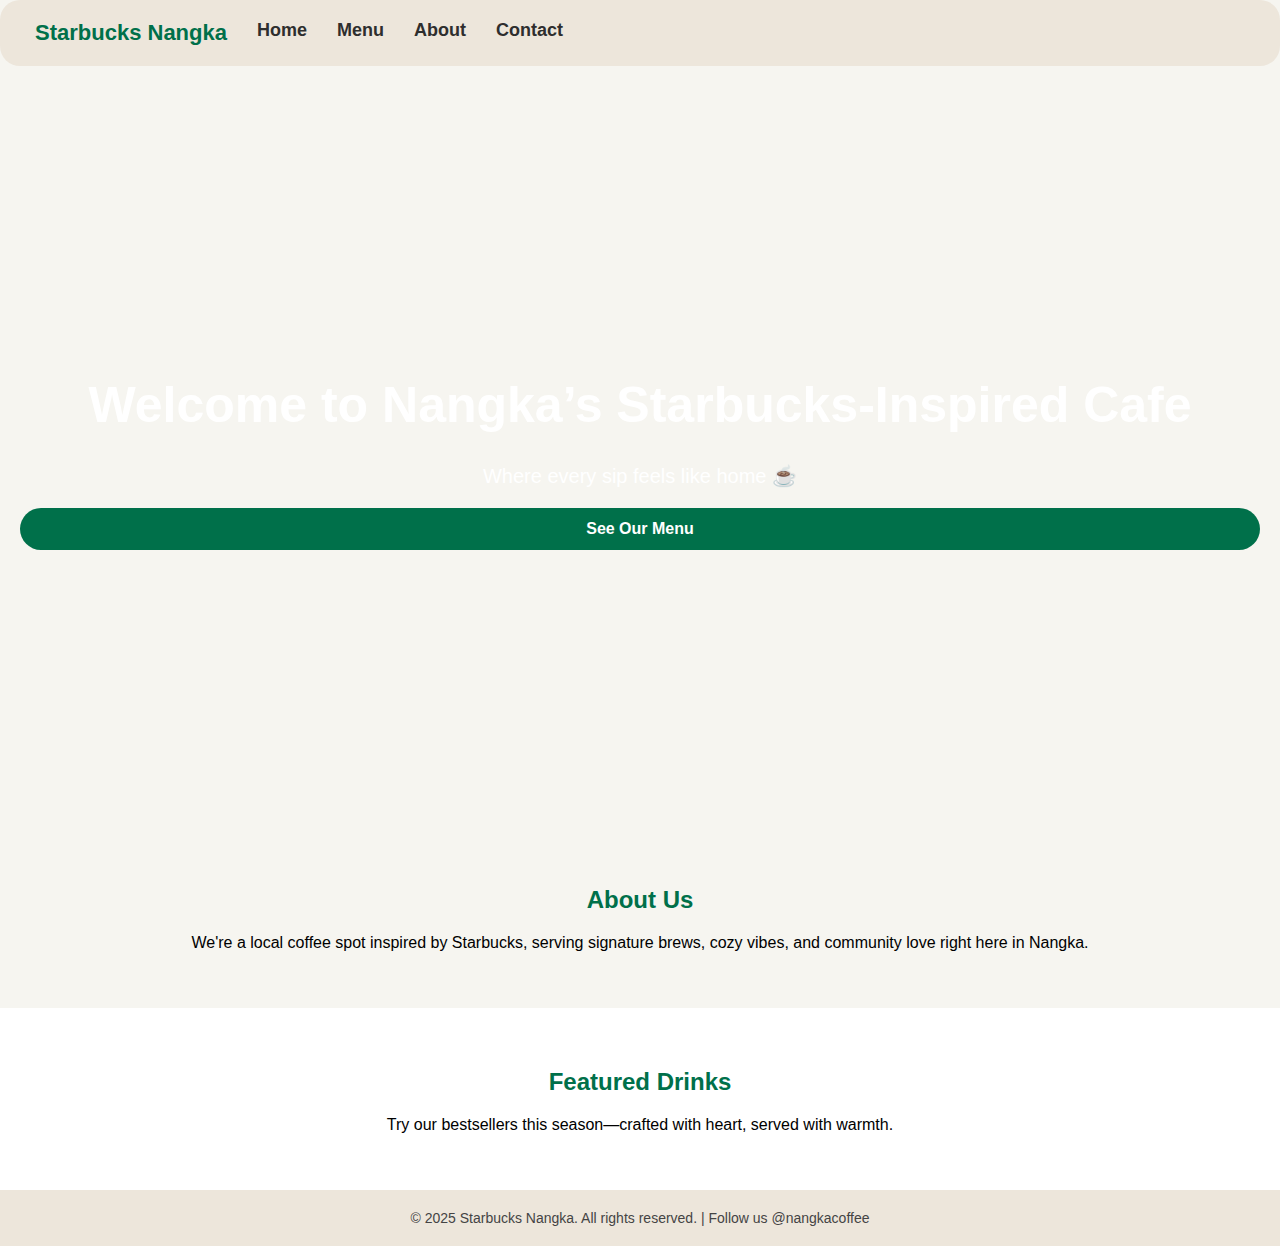
<file: !DOCTYPE.html>
<!DOCTYPE html>
<html lang="en">
<head>
    <meta charset="UTF-8">
    <title>Starbucks Nangka</title>
    <style>
        body {
            margin: 0;
            font-family: 'Segoe UI', Tahoma, Geneva, Verdana, sans-serif;
            background-color: #f6f5f0;
        }

        /* Navbar */
        ul {
            list-style-type: none;
            margin: 0;
            padding: 10px 20px;
            overflow: hidden;
            background-color: #ede6db;
            border-radius: 20px;
        }

        li {
            float: left;
            padding: 10px 15px;
        }

        li a {
            text-decoration: none;
            color: #2e2e2e;
            font-weight: bold;
            font-size: 18px;
        }

        li a:hover {
            color: #00704a;
        }

        .logo {
            font-size: 22px;
            color: #00704a;
            font-weight: bold;
        }

        /* Hero Section */
        .hero {
            background-image: url('https://images.unsplash.com/photo-1509042239860-f550ce710b93');
            background-size: cover;
            background-position: center;
            height: 80vh;
            color: white;
            display: flex;
            flex-direction: column;
            justify-content: center;
            text-align: center;
            padding: 20px;
        }

        .hero h1 {
            font-size: 50px;
            margin-bottom: 10px;
        }

        .hero p {
            font-size: 20px;
            margin-bottom: 20px;
        }

        .hero a {
            background-color: #00704a;
            color: white;
            padding: 12px 24px;
            text-decoration: none;
            border-radius: 25px;
            font-weight: bold;
        }

        .section {
            padding: 40px;
            text-align: center;
        }

        .section h2 {
            color: #00704a;
        }

        .footer {
            background-color: #ede6db;
            padding: 20px;
            text-align: center;
            font-size: 14px;
            color: #444;
        }
    </style>
</head>
<body>

    <!-- Navbar -->
    <ul>
        <li class="logo">Starbucks Nangka</li>
        <li><a href="#">Home</a></li>
        <li><a href="#">Menu</a></li>
        <li><a href="#">About</a></li>
        <li><a href="#">Contact</a></li>
    </ul>

    <!-- Hero Section -->
    <div class="hero">
        <h1>Welcome to Nangka’s Starbucks-Inspired Cafe</h1>
        <p>Where every sip feels like home ☕</p>
        <a href="#">See Our Menu</a>
    </div>

    <!-- About Section -->
    <div class="section">
        <h2>About Us</h2>
        <p>We're a local coffee spot inspired by Starbucks, serving signature brews, cozy vibes, and community love right here in Nangka.</p>
    </div>

    <!-- Featured Drinks Section -->
    <div class="section" style="background-color: #fff;">
        <h2>Featured Drinks</h2>
        <p>Try our bestsellers this season—crafted with heart, served with warmth.</p>
    </div>

    <!-- Footer -->
    <div class="footer">
        &copy; 2025 Starbucks Nangka. All rights reserved. | Follow us @nangkacoffee
    </div>

</body>
</html>
</file>
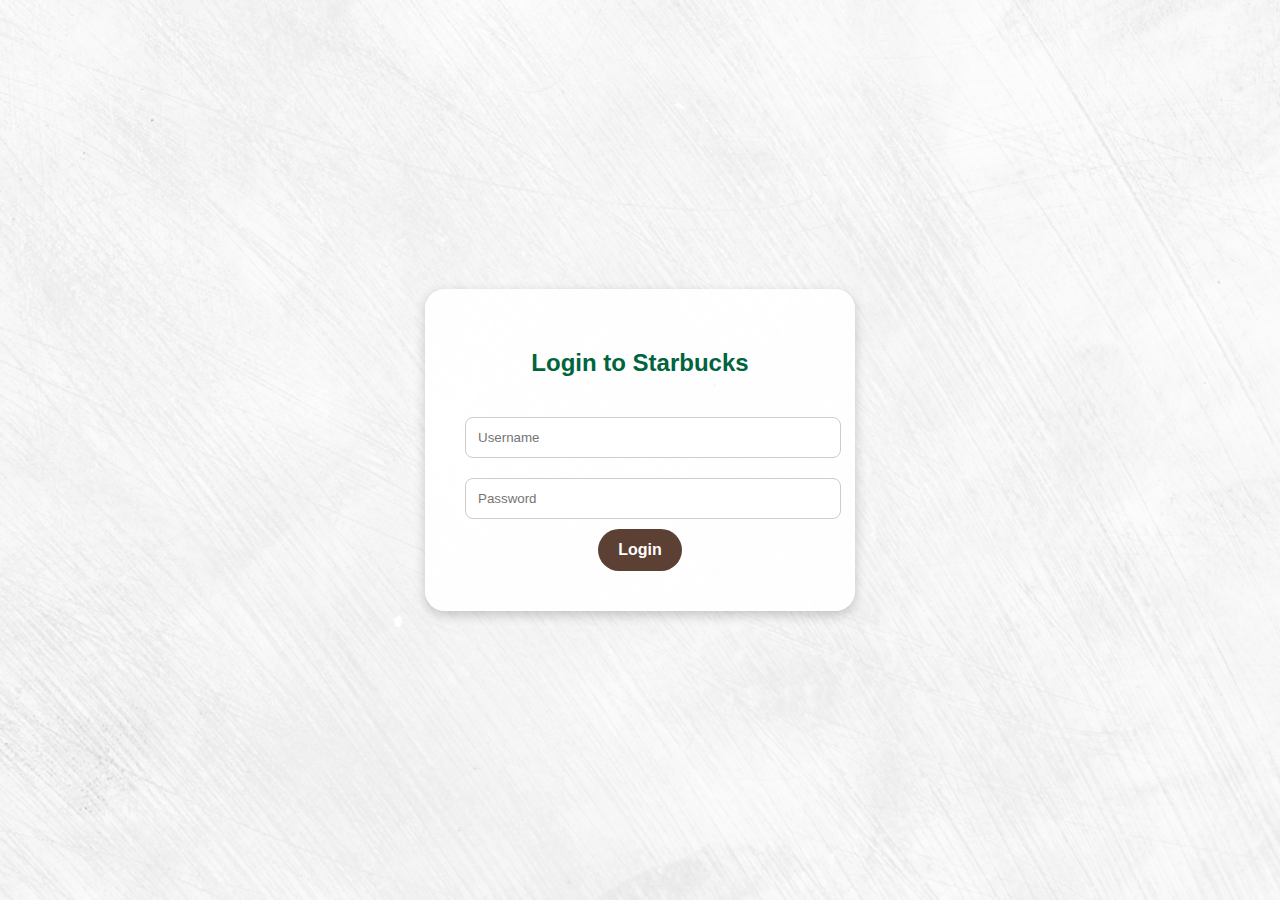
<file: signup.html>
<!DOCTYPE html>
<html>
<head>
  <title>Starbucks Login</title>
  <link rel="stylesheet" type="text/css" href="style.css">
  <script src="script.js"></script>

  <style>
    body {
      background-image: url('images/background.png');
      background-size: cover;
      background-repeat: no-repeat;
      background-position: center;
      height: 100vh;
      margin: 0;
      font-family: 'Segoe UI', Tahoma, Geneva, Verdana, sans-serif;
      display: flex;
      justify-content: center;
      align-items: center;
    }

    .login-container {
      background-color: rgba(255, 255, 255, 0.9);
      padding: 40px;
      border-radius: 20px;
      box-shadow: 0 4px 12px rgba(0,0,0,0.2);
      width: 350px;
      text-align: center;
    }

    .login-container h2 {
      color: #00643c;
      margin-bottom: 30px;
    }

    input[type="text"], input[type="password"] {
      width: 100%;
      padding: 12px;
      margin: 10px 0;
      border: 1px solid #ccc;
      border-radius: 8px;
    }

    .login-btn {
      background-color: #5c4033;
      color: white;
      border: none;
      padding: 12px 20px;
      border-radius: 25px;
      cursor: pointer;
      font-size: 16px;
      font-weight: bold;
      transition: background-color 0.3s ease;
    }

    .login-btn:hover {
      background-color: #4a3228;
    }

	/* --- Responsive Web Design for signup.html --- */

@media (max-width: 768px) {
  .login-container {
    width: 90%;
    padding: 30px;
  }

  .login-container h2 {
    font-size: 24px;
  }

  .login-btn {
    padding: 10px 18px;
    font-size: 15px;
  }

  input[type="text"], input[type="password"] {
    padding: 10px;
  }
}

@media (max-width: 480px) {
  .login-container {
    width: 95%;
    padding: 25px;
  }

  .login-container h2 {
    font-size: 22px;
  }

  .login-btn {
    font-size: 14px;
    padding: 8px 16px;
  }

  input[type="text"], input[type="password"] {
    font-size: 14px;
  }
}

  </style>
</head>
<body>

<div class="login-container">
  <h2>Login to Starbucks</h2>
  <form onsubmit="return validateLogin()">
    <input type="text" id="username" placeholder="Username" required><br>
    <input type="password" id="password" placeholder="Password" required><br>
    <button type="submit" class="login-btn">Login</button>
  </form>
</div>

</body>
</html>
</file>
<file: style.css>
/* Style the entire unordered list (navbar container) */
ul {
  list-style-type: none;
  margin: 1px;
  padding: 0;
  overflow: hidden;
  background-color: #ede6db;
  border-radius: 20px;
}

/* Navbar container */
.navbar {
  display: flex;
  justify-content: space-between;
  align-items: center;
  background-color: #ede6db;
  border-radius: 0 0 20px 20px;
  padding: 0;
  margin: 0;
}

/* Left and right nav groups */
.nav-left,
.nav-right {
  list-style-type: none;
  display: flex;
  align-items: center;
  margin: 0;
  padding: 0;
}

/* Remove float from list items */
li {
  float: none;
}

/* Style all links */
li a {
  font-family: 'Segoe UI', Tahoma, Geneva, Verdana, sans-serif;
  font-weight: 700; /* Use bold weight */
  color: #2b2b2b; /* Optional: dark elegant color */
  letter-spacing: 0.5px;
  display: block;
  color: #2e2e2e;
  text-align: center;
  padding: 18px 24px;
  text-decoration: none;
  border-radius: 0 0 20px 20px;
  font-size: 19px;        
         
}

/* Hover effect */
li a:hover:not(.active):not(.signup-btn) {
  background-color: #e8dfd0;
}

/* Active link */
.active {
  background-color: #a39b89;
}

/* Logo styling */
.logo {
  padding: 0 16px;
}

.logo-img {
  height: 50px;
  width: auto;
  display: block;
}

/* Sign up button */
.signup-btn {
  font-family: 'Segoe UI', Tahoma, Geneva, Verdana, sans-serif;
  font-weight: 700; /* Use bold weight */
  color: white;
  letter-spacing: 0.5px;
  background-color: #00643c;
  border-radius: 20px;
  padding: 10px 20px;
  margin-right: 10px;
}

.signup-btn:hover {
  background-color: #4a3228;
}
</file>
